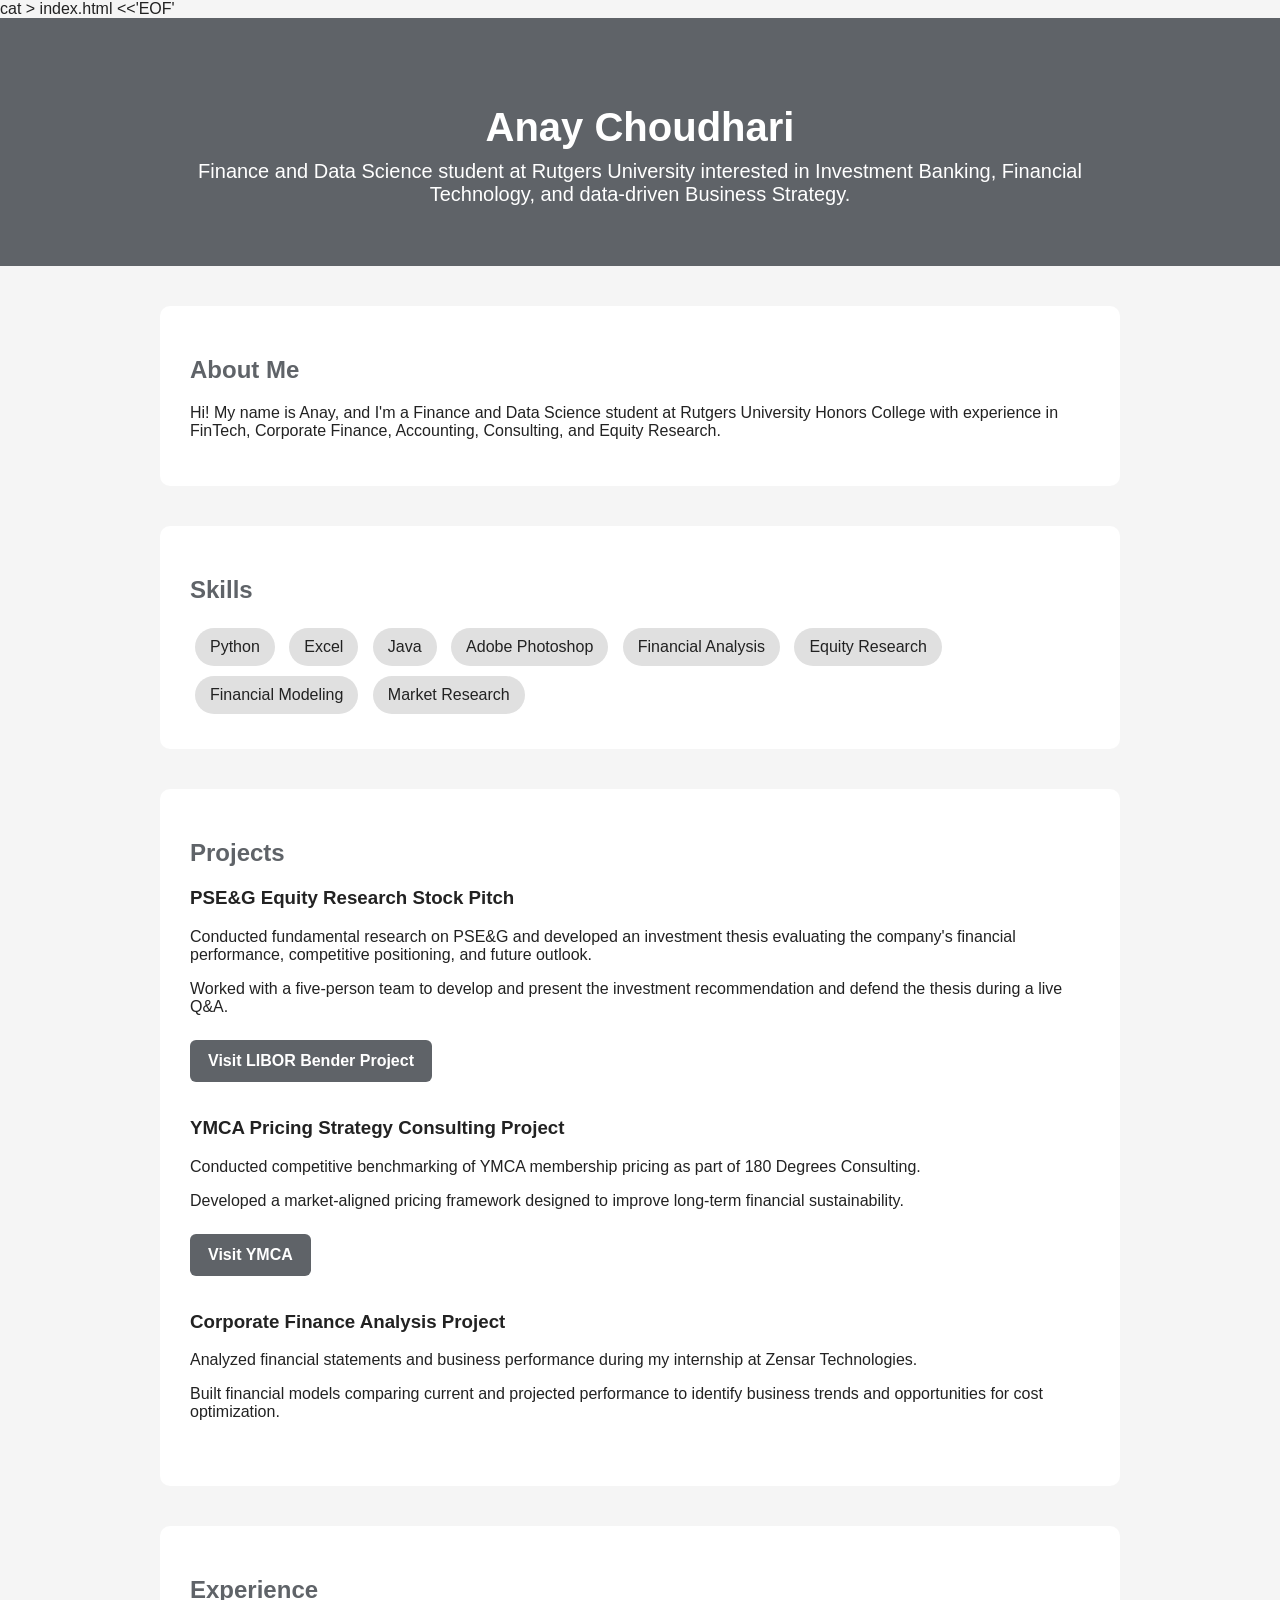
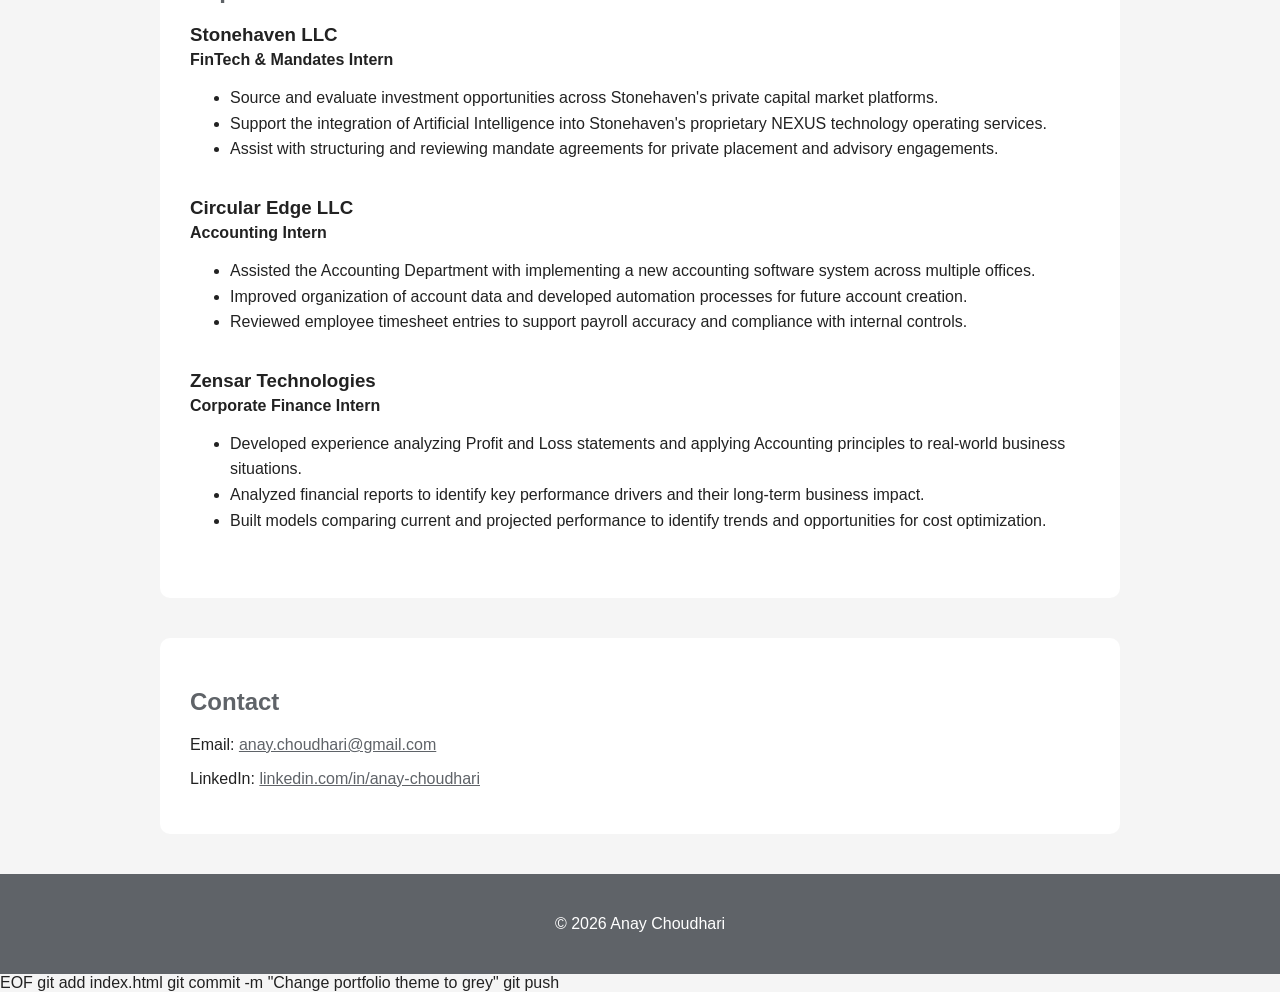
<file: index.html>
cat > index.html <<'EOF'
<!DOCTYPE html>
<html lang="en">

<head>
    <meta charset="UTF-8">
    <meta name="viewport" content="width=device-width, initial-scale=1.0">

    <title>Anay Choudhari | Portfolio</title>

    <style>
        body {
            font-family: Arial, sans-serif;
            margin: 0;
            background-color: #f5f5f5;
            color: #222;
        }

        header {
            background-color: #5f6368;
            color: white;
            text-align: center;
            padding: 60px 20px;
        }

        header h1 {
            font-size: 40px;
            margin-bottom: 10px;
        }

        header p {
            font-size: 20px;
            max-width: 900px;
            margin: 0 auto;
        }

        section {
            max-width: 900px;
            margin: 40px auto;
            padding: 30px;
            background-color: white;
            border-radius: 10px;
        }

        h2 {
            color: #5f6368;
        }

        .skills span {
            display: inline-block;
            background-color: #e0e0e0;
            padding: 10px 15px;
            margin: 5px;
            border-radius: 20px;
        }

        .project {
            margin-bottom: 35px;
        }

        .experience {
            margin-bottom: 35px;
        }

        .experience h3 {
            margin-bottom: 5px;
        }

        .experience-title {
            font-weight: bold;
            margin-top: 0;
        }

        .experience ul {
            line-height: 1.6;
        }

        .project-link {
            display: inline-block;
            margin-top: 8px;
            padding: 12px 18px;
            background-color: #5f6368;
            color: white;
            text-decoration: none;
            border-radius: 6px;
            font-weight: bold;
        }

        .project-link:hover {
            background-color: #44474a;
        }

        a {
            color: #5f6368;
        }

        footer {
            text-align: center;
            padding: 25px;
            background-color: #5f6368;
            color: white;
        }
    </style>
</head>

<body>

<header>
    <h1>Anay Choudhari</h1>

    <p>
        Finance and Data Science student at Rutgers University interested in
        Investment Banking, Financial Technology, and data-driven Business Strategy.
    </p>
</header>


<section>
    <h2>About Me</h2>

    <p>
        Hi! My name is Anay, and I'm a Finance and Data Science student at Rutgers University Honors College
        with experience in FinTech, Corporate Finance, Accounting, Consulting, and Equity Research.
    </p>
</section>


<section>
    <h2>Skills</h2>

    <div class="skills">
        <span>Python</span>
        <span>Excel</span>
        <span>Java</span>
        <span>Adobe Photoshop</span>
        <span>Financial Analysis</span>
        <span>Equity Research</span>
        <span>Financial Modeling</span>
        <span>Market Research</span>
    </div>
</section>


<section>
    <h2>Projects</h2>

    <div class="project">
        <h3>PSE&G Equity Research Stock Pitch</h3>

        <p>
            Conducted fundamental research on PSE&G and developed an investment
            thesis evaluating the company's financial performance, competitive
            positioning, and future outlook.
        </p>

        <p>
            Worked with a five-person team to develop and present the investment
            recommendation and defend the thesis during a live Q&A.
        </p>

        <a
            class="project-link"
            href="https://www.rulibor.com/bender"
            target="_blank"
            rel="noopener noreferrer">
            Visit LIBOR Bender Project
        </a>
    </div>


    <div class="project">
        <h3>YMCA Pricing Strategy Consulting Project</h3>

        <p>
            Conducted competitive benchmarking of YMCA membership pricing as part
            of 180 Degrees Consulting.
        </p>

        <p>
            Developed a market-aligned pricing framework designed to improve
            long-term financial sustainability.
        </p>

        <a
            class="project-link"
            href="https://www.ymca.org/"
            target="_blank"
            rel="noopener noreferrer">
            Visit YMCA
        </a>
    </div>


    <div class="project">
        <h3>Corporate Finance Analysis Project</h3>

        <p>
            Analyzed financial statements and business performance during my
            internship at Zensar Technologies.
        </p>

        <p>
            Built financial models comparing current and projected performance
            to identify business trends and opportunities for cost optimization.
        </p>
    </div>
</section>


<section>
    <h2>Experience</h2>

    <div class="experience">
        <h3>Stonehaven LLC</h3>
        <p class="experience-title">FinTech & Mandates Intern</p>

        <ul>
            <li>
                Source and evaluate investment opportunities across Stonehaven's
                private capital market platforms.
            </li>
            <li>
                Support the integration of Artificial Intelligence into
                Stonehaven's proprietary NEXUS technology operating services.
            </li>
            <li>
                Assist with structuring and reviewing mandate agreements for
                private placement and advisory engagements.
            </li>
        </ul>
    </div>


    <div class="experience">
        <h3>Circular Edge LLC</h3>
        <p class="experience-title">Accounting Intern</p>

        <ul>
            <li>
                Assisted the Accounting Department with implementing a new
                accounting software system across multiple offices.
            </li>
            <li>
                Improved organization of account data and developed automation
                processes for future account creation.
            </li>
            <li>
                Reviewed employee timesheet entries to support payroll accuracy
                and compliance with internal controls.
            </li>
        </ul>
    </div>


    <div class="experience">
        <h3>Zensar Technologies</h3>
        <p class="experience-title">Corporate Finance Intern</p>

        <ul>
            <li>
                Developed experience analyzing Profit and Loss statements and
                applying Accounting principles to real-world business situations.
            </li>
            <li>
                Analyzed financial reports to identify key performance drivers
                and their long-term business impact.
            </li>
            <li>
                Built models comparing current and projected performance to
                identify trends and opportunities for cost optimization.
            </li>
        </ul>
    </div>

</section>


<section>
    <h2>Contact</h2>

    <p>
        Email:
        <a href="mailto:anay.choudhari@gmail.com">
            anay.choudhari@gmail.com
        </a>
    </p>

    <p>
        LinkedIn:
        <a
            href="https://www.linkedin.com/in/anay-choudhari/"
            target="_blank"
            rel="noopener noreferrer">
            linkedin.com/in/anay-choudhari
        </a>
    </p>
</section>


<footer>
    <p>© 2026 Anay Choudhari</p>
</footer>

</body>
</html>
EOF

git add index.html
git commit -m "Change portfolio theme to grey"
git push
</file>
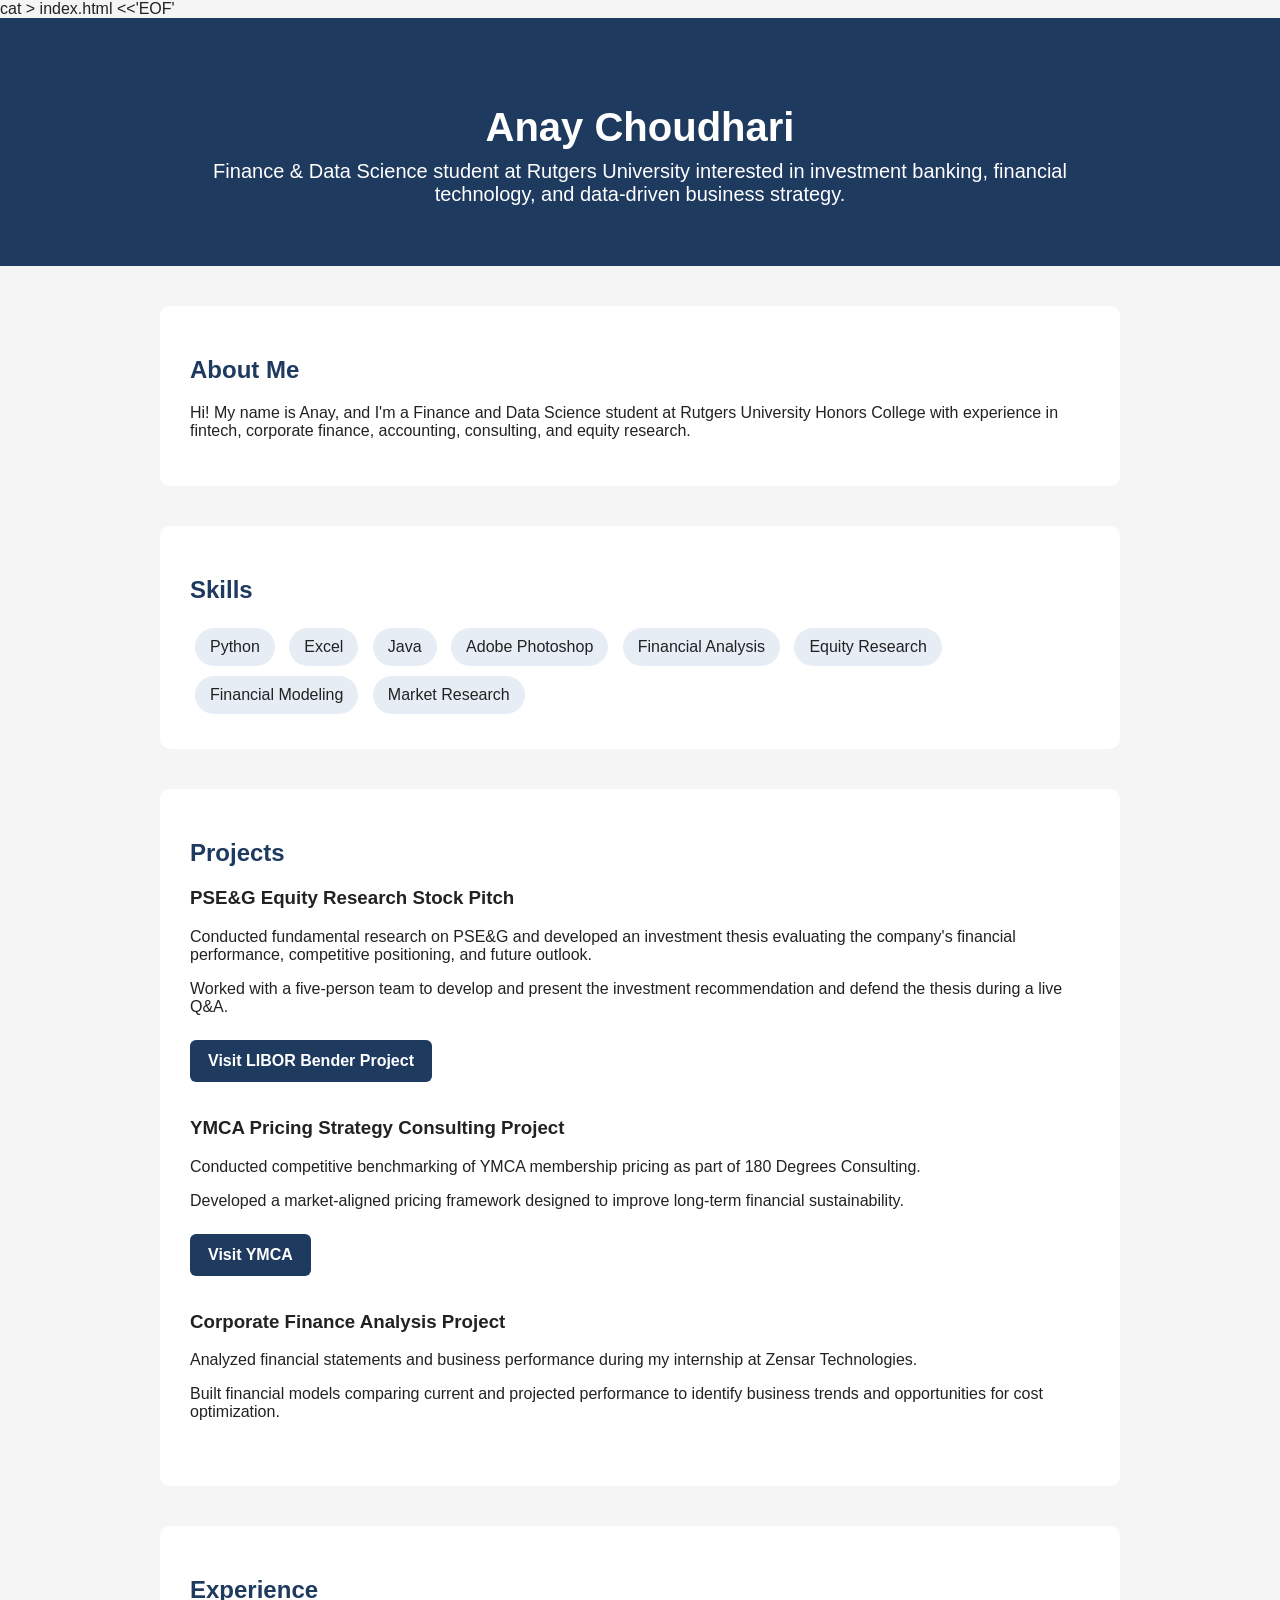
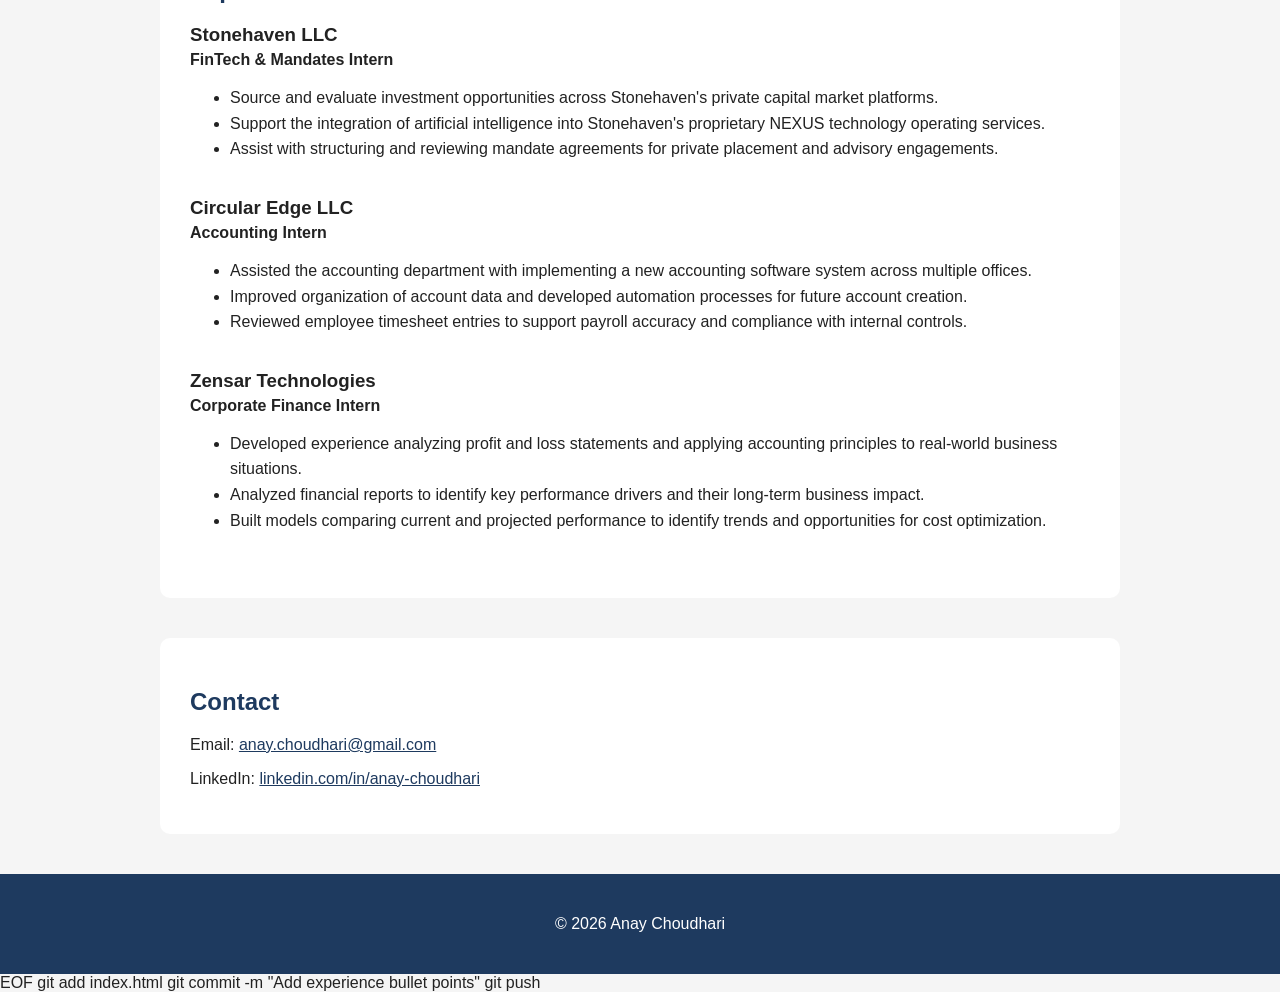
<file: index1.html>
cat > index.html <<'EOF'
<!DOCTYPE html>
<html lang="en">

<head>
    <meta charset="UTF-8">
    <meta name="viewport" content="width=device-width, initial-scale=1.0">

    <title>Anay Choudhari | Portfolio</title>

    <style>
        body {
            font-family: Arial, sans-serif;
            margin: 0;
            background-color: #f5f5f5;
            color: #222;
        }

        header {
            background-color: #1e3a5f;
            color: white;
            text-align: center;
            padding: 60px 20px;
        }

        header h1 {
            font-size: 40px;
            margin-bottom: 10px;
        }

        header p {
            font-size: 20px;
            max-width: 900px;
            margin: 0 auto;
        }

        section {
            max-width: 900px;
            margin: 40px auto;
            padding: 30px;
            background-color: white;
            border-radius: 10px;
        }

        h2 {
            color: #1e3a5f;
        }

        .skills span {
            display: inline-block;
            background-color: #e7edf5;
            padding: 10px 15px;
            margin: 5px;
            border-radius: 20px;
        }

        .project {
            margin-bottom: 35px;
        }

        .experience {
            margin-bottom: 35px;
        }

        .experience h3 {
            margin-bottom: 5px;
        }

        .experience-title {
            font-weight: bold;
            margin-top: 0;
        }

        .experience ul {
            line-height: 1.6;
        }

        .project-link {
            display: inline-block;
            margin-top: 8px;
            padding: 12px 18px;
            background-color: #1e3a5f;
            color: white;
            text-decoration: none;
            border-radius: 6px;
            font-weight: bold;
        }

        .project-link:hover {
            opacity: 0.85;
        }

        a {
            color: #1e3a5f;
        }

        footer {
            text-align: center;
            padding: 25px;
            background-color: #1e3a5f;
            color: white;
        }
    </style>
</head>

<body>

<header>
    <h1>Anay Choudhari</h1>

    <p>
        Finance & Data Science student at Rutgers University interested in
        investment banking, financial technology, and data-driven business strategy.
    </p>
</header>


<section>
    <h2>About Me</h2>

    <p>
        Hi! My name is Anay, and I'm a Finance and Data Science student at Rutgers University Honors College
        with experience in fintech, corporate finance, accounting, consulting,
        and equity research.
    </p>
</section>


<section>
    <h2>Skills</h2>

    <div class="skills">
        <span>Python</span>
        <span>Excel</span>
        <span>Java</span>
        <span>Adobe Photoshop</span>
        <span>Financial Analysis</span>
        <span>Equity Research</span>
        <span>Financial Modeling</span>
        <span>Market Research</span>
    </div>
</section>


<section>
    <h2>Projects</h2>

    <div class="project">
        <h3>PSE&G Equity Research Stock Pitch</h3>

        <p>
            Conducted fundamental research on PSE&G and developed an investment
            thesis evaluating the company's financial performance, competitive
            positioning, and future outlook.
        </p>

        <p>
            Worked with a five-person team to develop and present the investment
            recommendation and defend the thesis during a live Q&A.
        </p>

        <a
            class="project-link"
            href="https://www.rulibor.com/bender"
            target="_blank"
            rel="noopener noreferrer">
            Visit LIBOR Bender Project
        </a>
    </div>


    <div class="project">
        <h3>YMCA Pricing Strategy Consulting Project</h3>

        <p>
            Conducted competitive benchmarking of YMCA membership pricing as part
            of 180 Degrees Consulting.
        </p>

        <p>
            Developed a market-aligned pricing framework designed to improve
            long-term financial sustainability.
        </p>

        <a
            class="project-link"
            href="https://www.ymca.org/"
            target="_blank"
            rel="noopener noreferrer">
            Visit YMCA
        </a>
    </div>


    <div class="project">
        <h3>Corporate Finance Analysis Project</h3>

        <p>
            Analyzed financial statements and business performance during my
            internship at Zensar Technologies.
        </p>

        <p>
            Built financial models comparing current and projected performance
            to identify business trends and opportunities for cost optimization.
        </p>
    </div>
</section>


<section>
    <h2>Experience</h2>

    <div class="experience">
        <h3>Stonehaven LLC</h3>
        <p class="experience-title">FinTech & Mandates Intern</p>

        <ul>
            <li>
                Source and evaluate investment opportunities across Stonehaven's
                private capital market platforms.
            </li>
            <li>
                Support the integration of artificial intelligence into
                Stonehaven's proprietary NEXUS technology operating services.
            </li>
            <li>
                Assist with structuring and reviewing mandate agreements for
                private placement and advisory engagements.
            </li>
        </ul>
    </div>


    <div class="experience">
        <h3>Circular Edge LLC</h3>
        <p class="experience-title">Accounting Intern</p>

        <ul>
            <li>
                Assisted the accounting department with implementing a new
                accounting software system across multiple offices.
            </li>
            <li>
                Improved organization of account data and developed automation
                processes for future account creation.
            </li>
            <li>
                Reviewed employee timesheet entries to support payroll accuracy
                and compliance with internal controls.
            </li>
        </ul>
    </div>


    <div class="experience">
        <h3>Zensar Technologies</h3>
        <p class="experience-title">Corporate Finance Intern</p>

        <ul>
            <li>
                Developed experience analyzing profit and loss statements and
                applying accounting principles to real-world business situations.
            </li>
            <li>
                Analyzed financial reports to identify key performance drivers
                and their long-term business impact.
            </li>
            <li>
                Built models comparing current and projected performance to
                identify trends and opportunities for cost optimization.
            </li>
        </ul>
    </div>

</section>


<section>
    <h2>Contact</h2>

    <p>
        Email:
        <a href="mailto:anay.choudhari@gmail.com">
            anay.choudhari@gmail.com
        </a>
    </p>

    <p>
        LinkedIn:
        <a
            href="https://www.linkedin.com/in/anay-choudhari/"
            target="_blank"
            rel="noopener noreferrer">
            linkedin.com/in/anay-choudhari
        </a>
    </p>
</section>


<footer>
    <p>© 2026 Anay Choudhari</p>
</footer>

</body>
</html>
EOF

git add index.html
git commit -m "Add experience bullet points"
git push
</file>
